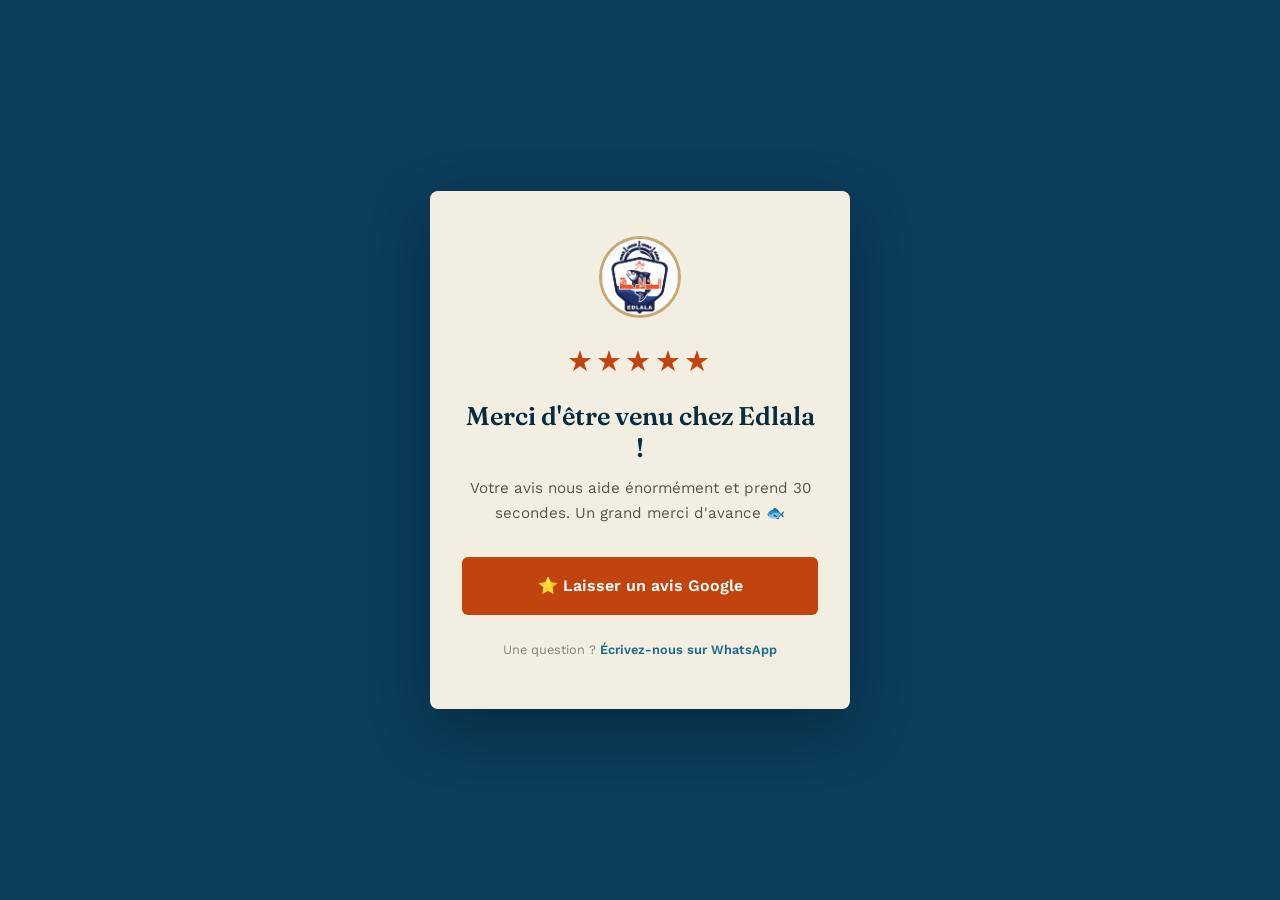
<file: avis.html>
<!DOCTYPE html>
<html lang="fr">
<head>
<meta charset="UTF-8">
<meta name="viewport" content="width=device-width, initial-scale=1.0">
<title>Merci de votre visite — Edlala</title>
<link rel="icon" type="image/jpeg" href="images/logo.jpg">
<link rel="preconnect" href="https://fonts.googleapis.com">
<link rel="preconnect" href="https://fonts.gstatic.com" crossorigin>
<link href="https://fonts.googleapis.com/css2?family=Fraunces:ital,opsz,wght@0,9..144,400;0,9..144,600;0,9..144,700;1,9..144,500&family=Cairo:wght@500;700;800&family=Work+Sans:wght@400;500;600&display=swap" rel="stylesheet">
<link rel="stylesheet" href="css/style.css">
<style>
  body{
    min-height:100vh; display:flex; align-items:center; justify-content:center;
    background:var(--sea-deep); padding:1.5rem;
  }
  .review-card{
    background:var(--sand); border-radius:8px; max-width:420px; width:100%;
    padding:3rem 2rem; text-align:center; box-shadow:0 20px 60px rgba(0,0,0,.3);
  }
  .review-logo{ width:76px; height:76px; border-radius:50%; margin:0 auto 1.4rem; box-shadow:0 0 0 3px var(--rope); }
  .review-stars{ font-size:1.8rem; color:var(--coral); letter-spacing:.2rem; margin-bottom:1rem; }
  .review-card h1{
    font-family:var(--font-display); font-weight:600; font-size:1.6rem;
    color:var(--sea-ink); margin-bottom:.8rem; line-height:1.25;
  }
  .review-card p{ color:#5b5348; margin-bottom:2rem; font-size:.95rem; }
  .review-btn{
    display:inline-block; background:var(--coral); color:var(--white);
    padding:1rem 2rem; border-radius:6px; font-weight:600; font-size:1rem;
    width:100%; box-sizing:border-box; transition:background .2s, transform .2s;
  }
  .review-btn:hover{ background:var(--coral-dim); transform:translateY(-2px); }
  .review-footer{ margin-top:1.6rem; font-size:.8rem; color:#8a8175; }
  .review-footer a{ color:var(--sea-light); font-weight:600; }
</style>
</head>
<body>

  <div class="review-card">
    <img src="images/logo.jpg" alt="Edlala" class="review-logo">
    <div class="review-stars">★★★★★</div>
    <h1>Merci d'être venu chez Edlala !</h1>
    <p>Votre avis nous aide énormément et prend 30 secondes. Un grand merci d'avance 🐟</p>
    <a class="review-btn" href="https://search.google.com/local/writereview?placeid=ChIJpfZEdACfAhMRH4kSJ8sdhwc" target="_blank" rel="noopener">
      ⭐ Laisser un avis Google
    </a>
    <div class="review-footer">
      Une question ? <a href="https://wa.me/21625035034" target="_blank" rel="noopener">Écrivez-nous sur WhatsApp</a>
    </div>
  </div>

</body>
</html>
</file>
<file: css/style.css>
/* ============================================
   EDLALA — الدلالة — Design tokens
   Concept: the "dlala" is the fish auction call at a
   Tunisian port — this is the signature: a scrolling
   auction ticker announcing the day's catch.
   ============================================ */

:root{
  --sea-deep:   #0B3D5C;
  --sea-ink:    #082B40;
  --sea-light:  #1E6B8C;
  --sand:       #F3EEE2;
  --sand-dim:   #EAE2D0;
  --rope:       #C9A876;
  --coral:      #C1440E;
  --coral-dim:  #A8390C;
  --charcoal:   #201C18;
  --white:      #FFFFFF;

  --font-display: 'Fraunces', serif;
  --font-arabic:  'Cairo', sans-serif;
  --font-body:    'Work Sans', sans-serif;

  --container: 1180px;
  --radius: 4px;
  --ease: cubic-bezier(.22,.61,.36,1);
}

*{ box-sizing:border-box; margin:0; padding:0; }
html{ scroll-behavior:smooth; }

@media (prefers-reduced-motion: reduce){
  html{ scroll-behavior:auto; }
  *{ animation-duration:0.01ms !important; animation-iteration-count:1 !important; transition-duration:0.01ms !important; }
}

body{
  font-family: var(--font-body);
  color: var(--charcoal);
  background: var(--sand);
  line-height:1.6;
  -webkit-font-smoothing:antialiased;
}

img{ max-width:100%; display:block; }
a{ color:inherit; text-decoration:none; }
button{ font-family:inherit; cursor:pointer; border:none; background:none; }
section{ position:relative; }

.eyebrow{
  font-family:var(--font-body);
  text-transform:uppercase;
  letter-spacing:.14em;
  font-size:.75rem;
  font-weight:600;
  color:var(--coral);
  margin-bottom:.9rem;
}
.eyebrow.center, .section-title.center, .section-sub.center{ text-align:center; }

.section-title{
  font-family:var(--font-display);
  font-weight:600;
  font-size:clamp(1.8rem, 3.4vw, 2.6rem);
  color:var(--sea-ink);
  margin-bottom:.6rem;
}
.section-sub{
  color:#5b5348;
  max-width:520px;
  margin:0 auto 2.8rem;
}

.ital{ font-style:italic; font-weight:500; }

/* Fallback placeholder styling for missing images */
.img-fallback{
  position:absolute; inset:0;
  display:flex; align-items:center; justify-content:center;
  background:linear-gradient(135deg, var(--sea-deep), var(--sea-light));
  color:rgba(255,255,255,.75);
  font-family:var(--font-body);
  font-size:.85rem;
  letter-spacing:.04em;
  text-align:center;
  padding:1rem;
}
.photo-slot{ background-size:cover; background-position:center; position:relative; }
.photo-slot.loaded .img-fallback{ display:none; }

/* ============ HEADER ============ */
.tide-progress{
  position:fixed; top:0; left:0; height:3px; width:0%;
  background:var(--coral); z-index:1000; transition:width .1s linear;
}

.site-header{
  position:fixed; top:0; left:0; right:0; z-index:900;
  background:transparent;
  transition:background .35s var(--ease), box-shadow .35s var(--ease), padding .35s var(--ease);
  padding:1.4rem 0;
}
.site-header.scrolled{
  background:rgba(243,238,226,.92);
  backdrop-filter:blur(10px);
  box-shadow:0 1px 0 rgba(11,61,92,.08);
  padding:.7rem 0;
}
.header-inner{
  max-width:var(--container); margin:0 auto; padding:0 1.6rem;
  display:flex; align-items:center; justify-content:space-between; gap:1.5rem;
}
.brand{ display:flex; align-items:center; gap:.65rem; }
.brand-logo{ width:38px; height:38px; border-radius:50%; object-fit:cover; box-shadow:0 0 0 2px rgba(201,168,118,.5); }
.brand-text{ display:flex; flex-direction:column; line-height:1; gap:.15rem; }
.brand-ar{ font-family:var(--font-arabic); font-weight:800; font-size:1.05rem; color:var(--sea-deep); }
.site-header:not(.scrolled) .brand-ar{ color:var(--white); }
.brand-en{ font-family:var(--font-display); font-style:italic; font-size:.75rem; letter-spacing:.08em; color:var(--coral); }

.main-nav{ display:flex; gap:2rem; }
.main-nav a{
  font-size:.88rem; font-weight:500; color:var(--sea-ink);
  position:relative; padding:.2rem 0;
}
.site-header:not(.scrolled) .main-nav a{ color:var(--white); }
.main-nav a::after{
  content:''; position:absolute; left:0; bottom:-3px; width:0; height:1px;
  background:currentColor; transition:width .25s var(--ease);
}
.main-nav a:hover::after{ width:100%; }

.btn-call{
  background:var(--coral); color:var(--white);
  padding:.6rem 1.3rem; border-radius:var(--radius);
  font-size:.85rem; font-weight:600;
  transition:background .2s var(--ease), transform .2s var(--ease);
}
.btn-call:hover{ background:var(--coral-dim); transform:translateY(-1px); }

.nav-toggle{ display:none; flex-direction:column; gap:5px; width:26px; }
.nav-toggle span{ height:2px; background:var(--white); border-radius:2px; transition:.3s; }
.site-header.scrolled .nav-toggle span{ background:var(--sea-ink); }

/* ============ HERO ============ */
.hero{
  min-height:100vh;
  display:grid; grid-template-columns:1.1fr .9fr;
  align-items:stretch;
  background:var(--sea-deep);
  overflow:hidden;
}
.hero-net{
  position:absolute; inset:0; opacity:.08; pointer-events:none;
  background-image:
    repeating-linear-gradient(45deg, transparent, transparent 26px, rgba(255,255,255,.9) 27px),
    repeating-linear-gradient(-45deg, transparent, transparent 26px, rgba(255,255,255,.9) 27px);
}
.hero-content{
  position:relative; z-index:2;
  display:flex; flex-direction:column; justify-content:center;
  padding:8rem 4vw 4rem 4vw;
  color:var(--white);
}
.hero .eyebrow{ color:var(--rope); }
.hero-title{
  font-family:var(--font-display);
  font-weight:600;
  font-size:clamp(2.2rem, 4.6vw, 3.6rem);
  line-height:1.08;
  max-width:640px;
  margin-bottom:1.4rem;
}
.hero-sub{
  max-width:480px;
  color:rgba(255,255,255,.78);
  font-size:1.02rem;
  margin-bottom:2.2rem;
}
.hero-actions{ display:flex; gap:1rem; flex-wrap:wrap; }

.btn-primary{
  background:var(--coral); color:var(--white);
  padding:.9rem 1.8rem; border-radius:var(--radius);
  font-weight:600; font-size:.92rem;
  transition:background .2s var(--ease), transform .2s var(--ease);
  display:inline-block;
}
.btn-primary:hover{ background:var(--coral-dim); transform:translateY(-2px); }
.btn-full{ width:100%; text-align:center; }

.btn-ghost{
  border:1px solid rgba(255,255,255,.4); color:var(--white);
  padding:.9rem 1.8rem; border-radius:var(--radius);
  font-weight:600; font-size:.92rem;
  transition:background .2s var(--ease), border-color .2s var(--ease);
  display:inline-block;
}
.btn-ghost:hover{ background:rgba(255,255,255,.1); border-color:rgba(255,255,255,.7); }

.hero-image{
  position:relative;
  background-color:#0a2f47;
}
.hero-video{
  display:flex; align-items:center; justify-content:center;
  padding:2rem;
}
.hero-video iframe, .hero-video blockquote{ max-width:100%; }

/* ============ CRIEE TICKER (signature element) ============ */
.criee{
  background:var(--sea-ink);
  padding:1.1rem 0;
  border-top:1px solid rgba(201,168,118,.25);
  border-bottom:1px solid rgba(201,168,118,.25);
  overflow:hidden;
}
.criee-marquee{ overflow:hidden; white-space:nowrap; }
.criee-track{
  display:inline-flex;
  gap:2.5rem;
  animation:scroll-left 32s linear infinite;
  font-family:var(--font-display);
  font-style:italic;
  font-size:1.15rem;
  color:var(--rope);
}
.criee-track span{ display:inline-flex; align-items:center; gap:2.5rem; }
.criee-track .dot{ color:var(--coral); font-style:normal; }
@keyframes scroll-left{
  0%{ transform:translateX(0); }
  100%{ transform:translateX(-50%); }
}
.criee-caption{
  text-align:center; margin-top:.6rem;
  font-size:.72rem; letter-spacing:.1em; text-transform:uppercase;
  color:rgba(201,168,118,.6);
}

/* ============ ABOUT ============ */
.about{
  max-width:var(--container); margin:0 auto;
  padding:6rem 1.6rem;
  display:grid; grid-template-columns:.85fr 1.15fr; gap:4rem; align-items:center;
}
.about-photo{
  aspect-ratio:4/5; border-radius:var(--radius);
  background-color:var(--sea-deep);
  box-shadow:14px 14px 0 var(--rope);
}
.about-text h2{
  font-family:var(--font-display); font-weight:600;
  font-size:clamp(1.7rem, 3vw, 2.3rem);
  color:var(--sea-ink); margin-bottom:1.1rem; line-height:1.2;
}
.about-text p{ color:#4a4338; margin-bottom:1rem; max-width:520px; }
.about-stats{ display:flex; gap:2.4rem; margin-top:2rem; }
.stat{ display:flex; flex-direction:column; }
.stat-num{ font-family:var(--font-display); font-size:1.9rem; font-weight:600; color:var(--coral); }
.stat-label{ font-size:.78rem; color:#6b6255; text-transform:uppercase; letter-spacing:.06em; margin-top:.2rem; }

/* ============ MENU ============ */
.menu-section{ max-width:var(--container); margin:0 auto; padding:6rem 1.6rem; }
.menu-tabs{
  display:flex; justify-content:center; gap:.6rem; flex-wrap:wrap; margin-bottom:3rem;
}
.tab-btn{
  padding:.6rem 1.3rem; border-radius:999px;
  border:1px solid rgba(11,61,92,.2);
  font-size:.85rem; font-weight:500; color:var(--sea-ink);
  transition:all .2s var(--ease);
}
.tab-btn:hover{ border-color:var(--sea-deep); }
.tab-btn.active{ background:var(--sea-deep); color:var(--white); border-color:var(--sea-deep); }

.menu-grid{
  display:grid; grid-template-columns:repeat(2, 1fr); gap:1.6rem;
}
@media (min-width:1000px){
  .menu-grid{ grid-template-columns:repeat(3, 1fr); }
}
.menu-item{
  display:flex; flex-direction:column;
  border:1px solid rgba(11,61,92,.12); border-radius:10px; overflow:hidden;
  background:var(--white);
  opacity:0; transform:translateY(14px);
  animation:fade-up .5s var(--ease) forwards;
}
.menu-item-photo{
  width:100%; aspect-ratio:4/3; background:var(--sand-dim);
}
.menu-item-photo .menu-fallback{
  position:static; width:100%; height:100%; display:flex; align-items:center; justify-content:center;
  font-size:2.6rem; background:linear-gradient(135deg, var(--sea-deep), var(--sea-light));
}
.menu-item-body{ padding:1rem 1.1rem 1.2rem; display:flex; flex-direction:column; gap:.35rem; }
.menu-item-top{ display:flex; justify-content:space-between; align-items:baseline; gap:.8rem; }
.menu-item-name{ font-weight:600; color:var(--sea-ink); }
.menu-item-desc{ font-size:.85rem; color:#6b6255; }
.menu-item-price{
  font-family:var(--font-display); font-style:italic; font-weight:600;
  color:var(--coral); white-space:nowrap;
}
@keyframes fade-up{ to{ opacity:1; transform:translateY(0); } }

/* ============ GALLERY ============ */
.gallery{ padding:6rem 1.6rem; background:var(--sand-dim); overflow:hidden; }
.carousel-wrap{
  position:relative; max-width:var(--container); margin:0 auto;
  height:280px; user-select:none;
}
@media (min-width:640px){ .carousel-wrap{ height:360px; } }
@media (min-width:1024px){ .carousel-wrap{ height:420px; } }

.carousel-track{ position:absolute; inset:0; }
.carousel-card{
  position:absolute; top:50%; left:50%;
  width:170px; height:220px;
  border-radius:var(--radius); overflow:hidden;
  background-color:var(--sea-deep);
  box-shadow:0 20px 40px rgba(11,61,92,.2);
  pointer-events:none;
}
@media (min-width:640px){ .carousel-card{ width:220px; height:300px; } }
@media (min-width:1024px){ .carousel-card{ width:260px; height:360px; } }
.carousel-card .img-fallback{ font-size:.7rem; }

.carousel-drag{
  position:absolute; inset:0; z-index:200; cursor:grab;
}
.carousel-drag:active{ cursor:grabbing; }

.carousel-hint{
  text-align:center; margin-top:1.2rem; font-size:.78rem; color:#8a8175;
  letter-spacing:.04em;
}

/* ============ RESERVATION ============ */
.reservation{ background:var(--sea-deep); color:var(--white); padding:6rem 1.6rem; }
.reservation-inner{
  max-width:var(--container); margin:0 auto;
  display:grid; grid-template-columns:.9fr 1.1fr; gap:4rem; align-items:start;
}
.reservation-text .eyebrow{ color:var(--rope); }
.reservation-text h2{
  font-family:var(--font-display); font-weight:600;
  font-size:clamp(1.7rem, 3vw, 2.3rem); line-height:1.2; margin-bottom:1.2rem;
}
.reservation-text p{ color:rgba(255,255,255,.75); max-width:420px; margin-bottom:1.6rem; }
.phone-link{
  display:inline-block; font-weight:600; font-size:1.1rem;
  border-bottom:1px solid var(--coral); padding-bottom:.2rem;
}

.reservation-form{
  background:var(--sand); border-radius:var(--radius);
  padding:2.2rem; color:var(--charcoal);
  display:flex; flex-direction:column; gap:1.1rem;
}
.form-row{ display:flex; flex-direction:column; gap:.4rem; }
.form-row-split{ flex-direction:row; gap:1rem; }
.form-row-split > div{ flex:1; display:flex; flex-direction:column; gap:.4rem; }
.reservation-form label{ font-size:.78rem; font-weight:600; text-transform:uppercase; letter-spacing:.05em; color:#6b6255; }
.reservation-form input, .reservation-form textarea{
  border:1px solid rgba(11,61,92,.2); border-radius:var(--radius);
  padding:.7rem .9rem; font-family:var(--font-body); font-size:.92rem;
  background:var(--white);
}
.reservation-form input:focus, .reservation-form textarea:focus{
  outline:2px solid var(--sea-light); outline-offset:1px;
}

/* ============ CONTACT ============ */
.contact{ max-width:var(--container); margin:0 auto; padding:6rem 1.6rem; }
.contact-grid{
  display:grid; grid-template-columns:repeat(4, 1fr); gap:1.6rem;
}
.contact-card{
  padding:1.8rem; border:1px solid rgba(11,61,92,.15); border-radius:var(--radius);
}
.contact-card h3{
  font-family:var(--font-display); font-weight:600; font-size:1.1rem;
  color:var(--sea-ink); margin-bottom:.6rem;
}
.contact-card p{ color:#4a4338; font-size:.9rem; margin-bottom:.8rem; }
.link-arrow{ display:block; font-size:.85rem; font-weight:600; color:var(--coral); margin-top:.3rem; }
.link-arrow:hover{ text-decoration:underline; }
.muted{ font-size:.78rem; color:#8a8175; }

/* ============ FOOTER ============ */
.site-footer{ background:var(--sea-ink); color:rgba(255,255,255,.7); padding:3rem 1.6rem; text-align:center; }
.footer-brand{ display:flex; justify-content:center; gap:.6rem; align-items:baseline; margin-bottom:.8rem; }
.footer-brand .brand-ar{ font-family:var(--font-arabic); font-weight:800; color:var(--white); font-size:1.1rem; }
.footer-brand .brand-en{ font-family:var(--font-display); font-style:italic; color:var(--rope); }
.site-footer p{ font-size:.85rem; margin-bottom:.3rem; }
.footer-copy{ margin-top:1rem; font-size:.75rem; opacity:.6; }

/* ============ REVEAL ON SCROLL ============ */
.reveal{ opacity:0; transform:translateY(24px); transition:opacity .7s var(--ease), transform .7s var(--ease); }
.reveal.in{ opacity:1; transform:translateY(0); }

/* ============ RESPONSIVE ============ */
@media (max-width: 900px){
  .hero{ grid-template-columns:1fr; }
.hero-video{ min-height:280px; order:-1; }
   .hero-content{ padding:7rem 1.6rem 3rem; }
  .about{ grid-template-columns:1fr; }
  .about-photo{ box-shadow:8px 8px 0 var(--rope); max-width:360px; }
  .menu-grid{ grid-template-columns:1fr; }
  .reservation-inner{ grid-template-columns:1fr; }
  .contact-grid{ grid-template-columns:repeat(2, 1fr); }

  .main-nav{
    position:fixed; top:0; right:0; height:100vh; width:min(78vw, 320px);
    background:var(--sea-deep); flex-direction:column; justify-content:center;
    gap:2rem; padding:2rem; transform:translateX(100%);
    transition:transform .35s var(--ease); z-index:950;
  }
  .main-nav.open{ transform:translateX(0); }
  .main-nav a{ color:var(--white) !important; font-size:1.1rem; }
  .nav-toggle{ display:flex; z-index:960; }
  .btn-call{ display:none; }
}

@media (max-width: 560px){
  .contact-grid{ grid-template-columns:1fr; }
  .form-row-split{ flex-direction:column; }
}
</file>
